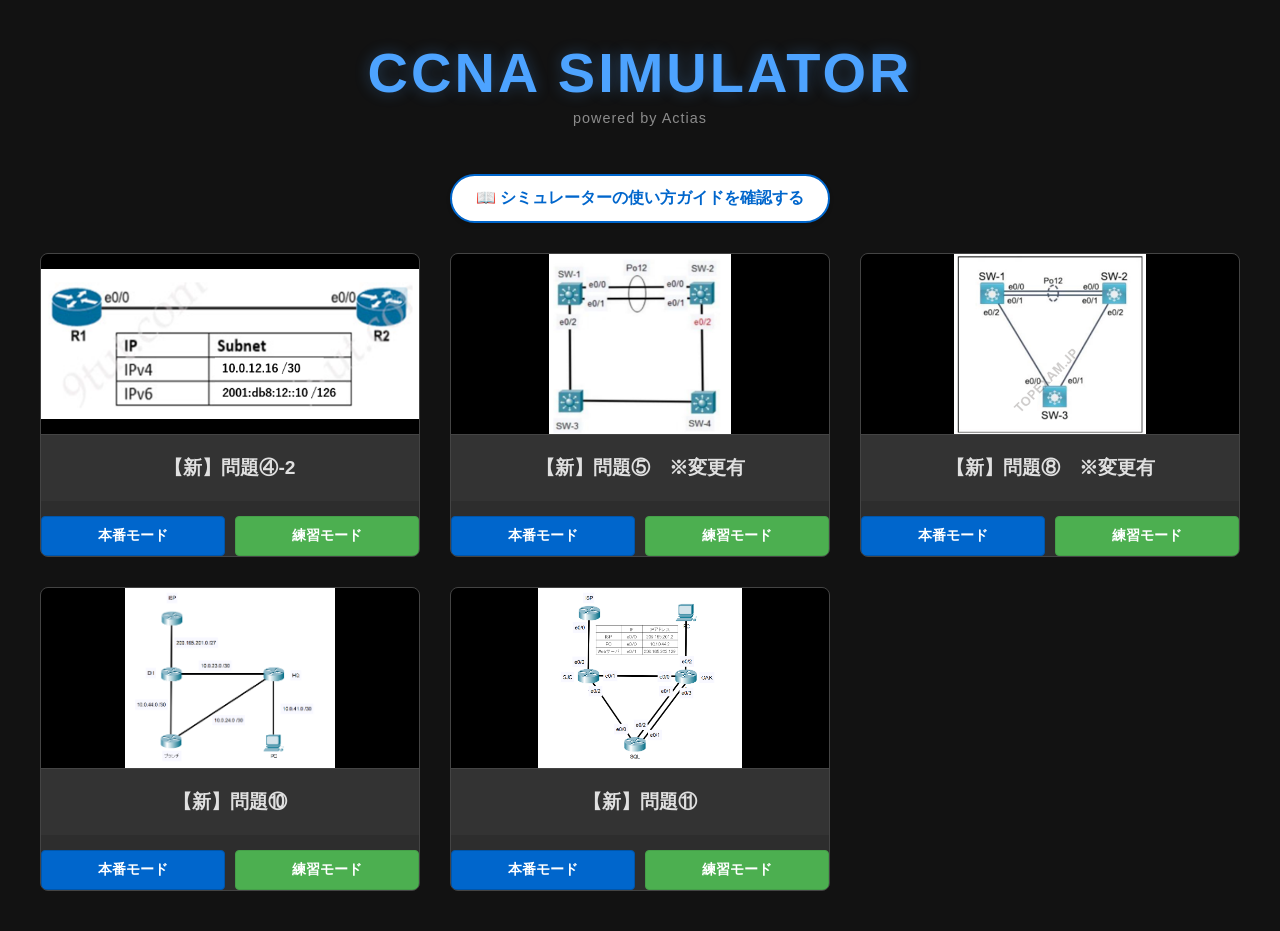
<file: index.html>
<!DOCTYPE html>
<html lang="ja">
<head>
    <meta charset="UTF-8">
    <meta name="viewport" content="width=device-width, initial-scale=1.0">
    <title>CCNA Simulator - Start</title>
    <link rel="stylesheet" href="css/style.css">
    
    <style>
        /* 追加: 画面左上の別サイトリンク用スタイル */
        .top-left-link {
            position: fixed;
            top: 20px;
            left: 20px;
            z-index: 1000;
            display: inline-flex;
            align-items: center;
            gap: 6px;
            padding: 8px 16px;
            background-color: rgba(45, 45, 45, 0.9);
            color: #4da3ff;
            border: 1px solid #4da3ff;
            border-radius: 6px;
            text-decoration: none;
            font-size: 14px;
            font-weight: bold;
            box-shadow: 0 2px 6px rgba(0, 0, 0, 0.4);
            transition: all 0.2s ease;
        }
        .top-left-link:hover {
            background-color: #4da3ff;
            color: #121212;
        }
        @media (max-width: 768px) {
            .top-left-link {
                position: static;
                display: inline-block;
                margin: 15px 0 0 15px;
            }
            .start-container {
                padding-top: 20px;
            }
        }

        /* 追加: カード内のボタン用スタイル */
        .button-group {
            display: flex;
            gap: 10px;
            margin-top: 15px;
        }
        .mode-btn {
            flex: 1;
            text-align: center;
            padding: 10px 5px;
            border-radius: 4px;
            text-decoration: none;
            font-size: 14px;
            font-weight: bold;
            transition: background-color 0.2s;
        }
        .btn-normal {
            background-color: #0066cc;
            color: white;
            border: 1px solid #0055aa;
        }
        .btn-normal:hover {
            background-color: #0055aa;
        }
        .btn-practice {
            background-color: #4CAF50; /* 練習モードは緑色など区別しやすい色に */
            color: white;
            border: 1px solid #45a049;
        }
        .btn-practice:hover {
            background-color: #45a049;
        }
        .btn-exam {
            background-color: #f44336; /* 試験モードは赤色 */
            color: white;
            border: 1px solid #d32f2f;
        }
        .btn-exam:hover {
            background-color: #d32f2f;
        }
        /* カード自体がリンクだった場合の名残を消すための調整 */
        .scenario-card {
            display: flex;
            flex-direction: column;
            cursor: default; /* カード全体のマウスポインタを通常に */
        }
    </style>

    <!-- 動作検証のため一時的に認証を無効化
    <script>
        const SECRET_KEY = "actias22"; // ① ここに任意の合言葉（半角英数字）を設定してください
        const RETURN_URL = "https://script.google.com/macros/s/AKfycbwuT4rJ6aV2Gi-cOVayvDuvMSuu69w35fb6u7XfXsVJ/dev"; // ② 追い返す先のGASのURLを設定してください
        
        const currentUrlParams = new URLSearchParams(window.location.search);
        const providedKey = currentUrlParams.get('key');

        if (providedKey === SECRET_KEY) {
            // 合言葉が一致した場合：認証済みとして記録し、URLから合言葉を消去
            sessionStorage.setItem('isSimulatorAuth', 'true');
            currentUrlParams.delete('key');
            const newUrl = window.location.pathname + (currentUrlParams.toString() ? '?' + currentUrlParams.toString() : '');
            window.history.replaceState(null, null, newUrl);
            
        } else if (sessionStorage.getItem('isSimulatorAuth') !== 'true') {
            // 合言葉がなく、認証記録もない場合：元のサイトへ強制送還
            window.top.location.href = RETURN_URL;
        }
    </script>
    -->
    <script src="js/scenario_data.js"></script>
</head>

<body>
    <div class="start-container">
        <div class="title-group">
            <h1 class="main-title">CCNA Simulator</h1>
            <p class="subtitle">powered by Actias</p>
        </div>

        <div style="text-align: center; margin-bottom: 30px;">
            <a href="tutorial.html" target="_blank" style="
                display: inline-block;
                color: #0066cc;
                text-decoration: none;
                font-weight: bold;
                border: 2px solid #0066cc;
                padding: 12px 24px;
                border-radius: 30px;
                background-color: #fff;
                box-shadow: 0 2px 4px rgba(0,0,0,0.1);
                transition: all 0.3s ease;
            " onmouseover="this.style.backgroundColor='#0066cc'; this.style.color='#fff';" 
               onmouseout="this.style.backgroundColor='#fff'; this.style.color='#0066cc';">
                📖 シミュレーターの使い方ガイドを確認する
            </a>
        </div>
        <div class="scenario-grid" id="scenario-list">
        </div>
    </div>

    <script>
        document.addEventListener('DOMContentLoaded', () => {
            const listEl = document.getElementById('scenario-list');

            if (typeof scenarios !== 'undefined') {
                // ▼ 一時対応: 表示したい問題のIDのみを指定 ▼
                const visibleIds = ['new_q4_2', 'new_q5', 'new_q8', 'new_q10', 'new_q11'];
                const targetScenarios = scenarios.filter(scene => visibleIds.includes(scene.id));

                // ▼ 通常表示に戻す場合は上記2行を削除し、下の1行のコメントを外してください ▼
                // const targetScenarios = scenarios.filter(scene => scene.id !== 'free' && scene.id !== 'new_q2' && scene.id !== 'new_q6');

                targetScenarios.forEach(scene => {
                    // 変更: <a>タグではなく<div>タグでカードを作成
                    const card = document.createElement('div');
                    card.className = 'scenario-card';

                    if (scene.image) {
                        const img = document.createElement('img');
                        img.src = scene.image;
                        img.alt = scene.title;
                        img.className = 'scenario-thumbnail';
                        card.appendChild(img);
                    }

                    const title = document.createElement('h3');
                    title.textContent = scene.title;
                    card.appendChild(title);

                    // 追加: ボタンをまとめるグループを作成
                    const btnGroup = document.createElement('div');
                    btnGroup.className = 'button-group';

                    if (scene.generateVars && typeof scene.generateVars === 'function') {
                        // 試験モード専用問題の場合（練習モードボタンを除外）
                        const examTag = document.createElement('p');
                        examTag.style = 'color: red; font-weight: bold; font-size: 12px; margin: 5px 0 0 0; text-align: center;';
                        examTag.textContent = '※アドレス/サブネットが毎回変動';
                        card.appendChild(examTag);

                        const btnExam = document.createElement('a');
                        btnExam.className = 'mode-btn btn-exam';
                        btnExam.href = `simulator.html?scenario=${scene.id}&mode=exam`;
                        btnExam.textContent = '試験モード';

                        btnGroup.appendChild(btnExam);
                    } else {
                        // 通常問題の場合
                        const btnNormal = document.createElement('a');
                        btnNormal.className = 'mode-btn btn-normal';
                        btnNormal.href = `simulator.html?scenario=${scene.id}`;
                        btnNormal.textContent = '本番モード';

                        const btnPractice = document.createElement('a');
                        btnPractice.className = 'mode-btn btn-practice';
                        btnPractice.href = `simulator.html?scenario=${scene.id}&mode=practice`;
                        btnPractice.textContent = '練習モード';

                        btnGroup.appendChild(btnNormal);
                        btnGroup.appendChild(btnPractice);
                    }
                    
                    card.appendChild(btnGroup);
                    listEl.appendChild(card);
                });
            }
        });
    </script>
</body>
</html>
</file>
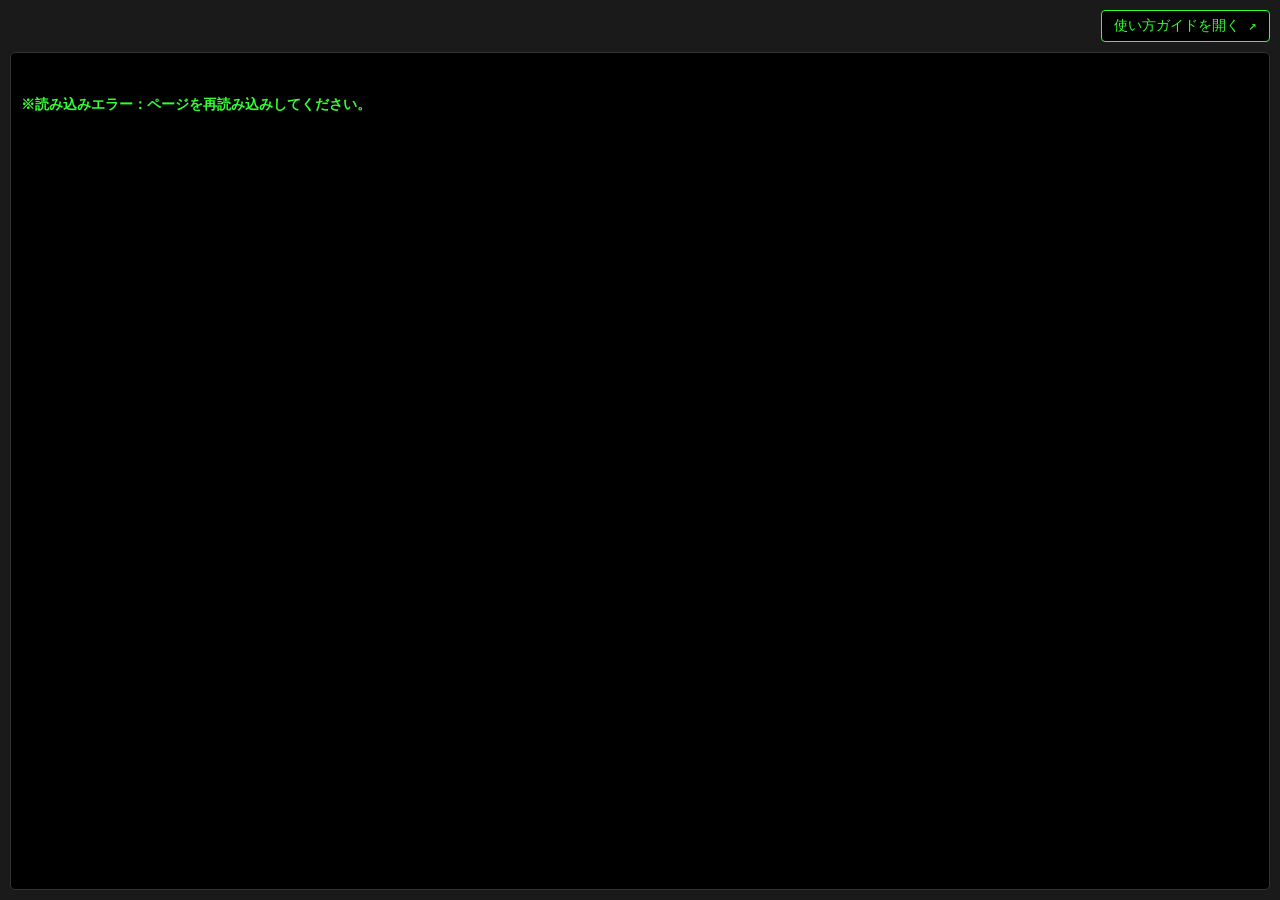
<file: engine.html>
<!DOCTYPE html>
<html lang="ja">
<head>
    <meta charset="UTF-8">
    <meta name="viewport" content="width=device-width, initial-scale=1.0">
    <title>Cisco CCNA コマンドシミュレーター</title>
    <style>
        html, body {
            height: 100%;
            margin: 0;
            padding: 0;
            overflow: hidden; 
        }
        body { 
            font-family: 'Courier New', monospace; 
            background-color: #1a1a1a; 
            color: #f0f0f0; 
            box-sizing: border-box;
            padding: 10px; 
            display: flex; 
            flex-direction: column; 
        }
        h1 { color: #0066cc; margin-bottom: 20px; }
        .mode-selector { display: none; margin-bottom: 15px; }
        .powered-by { color: white; margin-top: -15px; margin-bottom: 15px; font-size: 14px; font-family: 'Courier New', monospace; }
        button { background-color: #0066cc; color: white; border: none; padding: 8px 12px; border-radius: 4px; cursor: pointer; font-size: 14px; min-width: 120px; }
        button:hover { background-color: #0055aa; }
        button.active { background-color: #004488; font-weight: bold; }
        
        .terminal-container { 
            flex: 1; 
            display: flex; 
            flex-direction: column; 
            border: 1px solid #333; 
            border-radius: 5px; 
            background-color: #000;
            overflow: hidden; 
            min-height: 0; 
            position: relative;
            cursor: text; 
        }
        
        #terminal { 
            flex: 1; 
            padding: 10px; 
            color: #33ff33; 
            font-size: 14px; 
            overflow-y: auto; 
            white-space: pre-wrap; 
            word-break: break-all;
        }

        .log-line {
            white-space: pre-wrap;
            line-height: 1.2;
            margin-bottom: 2px;
        }

        #current-input-line {
            display: flex;
            align-items: flex-end;
            flex-wrap: wrap;
            line-height: 1.2;
            margin-top: 2px;
        }
        
        #prompt { 
            color: #33ff33; 
            font-family: 'Courier New', monospace; 
            font-weight: bold;
            white-space: pre; 
        }

        #input-before, #input-after {
            color: #33ff33;
            font-family: 'Courier New', monospace;
            white-space: pre-wrap;
        }

        #cursor {
            display: inline-block;
            background-color: #33ff33;
            color: #000; 
            font-family: 'Courier New', monospace;
            white-space: pre-wrap;
            animation: blink 1s step-end infinite;
        }

        @keyframes blink {
            0%, 100% { opacity: 1; }
            50% { opacity: 0; }
        }

        #command-input { 
            opacity: 0; 
            position: absolute; 
            left: -9999px; 
            top: 0;
            width: 1px; 
            height: 1px; 
        }
    </style>
</head>
<body>
    <div class="mode-selector">
        <button id="switch-mode-btn">スイッチモード</button>
        <button id="router-mode-btn" class="active">ルーターモード</button>
    </div>
    
    <div style="text-align: right; margin-bottom: 10px;">
        <a href="tutorial.html" target="_blank" style="color: #33ff33; text-decoration: none; font-size: 14px; border: 1px solid #33ff33; padding: 6px 12px; border-radius: 4px; background-color: #000; display: inline-block;">
            使い方ガイドを開く ↗
        </a>
    </div>
    <div class="terminal-container">
        <div id="terminal">
            <div id="current-input-line">
                <span id="prompt">※読み込みエラー：ページを再読み込みしてください。</span><span id="input-before"></span><span id="cursor"></span><span id="input-after"></span>
            </div>
        </div>
        <input type="text" id="command-input" autofocus="" autocomplete="off" spellcheck="false">
    </div>
    
    <script>
        document.addEventListener('DOMContentLoaded', function () {
            const terminal = document.getElementById('terminal');
            const promptSpan = document.getElementById('prompt');
            const commandInput = document.getElementById('command-input');
            const inputBefore = document.getElementById('input-before');
            const inputAfter = document.getElementById('input-after');
            const cursor = document.getElementById('cursor');
            const currentInputLine = document.getElementById('current-input-line');
            const switchModeBtn = document.getElementById('switch-mode-btn');
            const routerModeBtn = document.getElementById('router-mode-btn');

            function syncInputDisplay() {
                const val = commandInput.value;
                const pos = commandInput.selectionStart || 0; 
                
                inputBefore.textContent = val.substring(0, pos);
                
                if (pos < val.length) {
                    cursor.textContent = val.charAt(pos);
                    inputAfter.textContent = val.substring(pos + 1);
                } else {
                    cursor.textContent = '\u00A0'; 
                    inputAfter.textContent = '';
                }
                
                terminal.scrollTop = terminal.scrollHeight;
            }

            document.addEventListener('click', () => {
                commandInput.focus();
                setTimeout(syncInputDisplay, 0); 
            });

            commandInput.addEventListener('input', syncInputDisplay);
            
            commandInput.addEventListener('focus', () => {
                cursor.style.display = 'inline-block';
            });
            commandInput.addEventListener('blur', () => {
                cursor.style.display = 'none';
            });

            const observer = new MutationObserver(() => {
                terminal.scrollTop = terminal.scrollHeight;
            });
            observer.observe(terminal, { childList: true, subtree: true });

            window.onerror = function (message, source, lineno, colno, error) {
                console.error('エラー:', message, source, lineno); return true;
            };

            const urlParams = new URLSearchParams(window.location.search);
            const paramType = urlParams.get('type'); 
            const paramHostname = urlParams.get('hostname');

            let deviceType = paramType === 'switch' ? 'switch' : 'router';
            const initialHostname = paramHostname ? paramHostname : (deviceType === 'switch' ? 'Switch' : 'Router');

            let commandHistory = [];
            let historyIndex = 0;
            let isInitialized = false;

            const defaultSwitchInterfaces = { "Ethernet0/0": {}, "Ethernet0/1": {}, "Ethernet0/2": {}, "Ethernet0/3": {}, "GigabitEthernet0/1": {} };
            const defaultRouterInterfaces = { "Ethernet0/0": {}, "Ethernet0/1": {}, "GigabitEthernet0/0": {}, "GigabitEthernet0/1": {} };

            const initialSwitchState = {
                mode: 'user', hostname: initialHostname, awaitingInput: null,
                screenLog: [], commandHistory: [],
                interfaces: JSON.parse(JSON.stringify(defaultSwitchInterfaces)), 
                vlans: { '1': { name: 'default', status: 'active' } },
                currentInterface: null, currentInterfaceRange: [], currentVlan: null, currentLine: null, currentAcl: null, currentRouterProcess: null, configStack: [],
                cdpEnabled: true, runningConfig: {
                    hostname: initialHostname, 
                    interfaces: JSON.parse(JSON.stringify(defaultSwitchInterfaces)), 
                    vlans: { '1': { name: 'default', status: 'active' } },
                    security: { users: {}, portSecurity: {}, sshKeysGenerated: false },
                    lines: {}, acls: {}, cdp: { enabled: true, interfaces: {} },
                    lldp: { enabled: false, interfaces: {} },
                    ntp: { server: null },
                    dhcpSnooping: { enabled: false, vlans: [], verifyMac: false }, logs: [], startupConfig: null
                }
            };

            const initialRouterState = {
                mode: 'user', hostname: initialHostname, awaitingInput: null,
                screenLog: [], commandHistory: [],
                interfaces: JSON.parse(JSON.stringify(defaultRouterInterfaces)), 
                currentInterface: null, currentInterfaceRange: [], currentLine: null, currentAcl: null, currentRouterProcess: null, configStack: [],
                cdpEnabled: true, runningConfig: {
                    hostname: initialHostname, 
                    interfaces: JSON.parse(JSON.stringify(defaultRouterInterfaces)), 
                    routing: { staticRoutes: [], ospf: {} },
                    security: { users: {}, portSecurity: {}, sshKeysGenerated: false },
                    lines: {}, acls: {}, cdp: { enabled: true, interfaces: {} },
                    lldp: { enabled: false, interfaces: {} },
                    ntp: { server: null },
                    nat: { insideSourceList: null, interfaceOverload: null }, logs: [], startupConfig: null
                }
            };

            const persistentStates = {
                'switch': JSON.parse(JSON.stringify(initialSwitchState)),
                'router': JSON.parse(JSON.stringify(initialRouterState))
            };

            let deviceState = persistentStates[deviceType];

            function appendToTerminal(text) {
                if (!deviceState.screenLog) deviceState.screenLog = [];
                deviceState.screenLog.push(text);
                if (deviceState.screenLog.length > 5000) deviceState.screenLog.shift();

                const div = document.createElement('div');
                div.className = 'log-line';
                div.textContent = text;
                terminal.insertBefore(div, currentInputLine);
                
                const lines = terminal.querySelectorAll('.log-line');
                if (lines.length > 5000) {
                    terminal.removeChild(lines[0]);
                }
            }

            function clearTerminal() { 
                const lines = terminal.querySelectorAll('.log-line');
                lines.forEach(line => terminal.removeChild(line));
            }

            function renderTerminal() {
                clearTerminal();
                if (deviceState.screenLog && deviceState.screenLog.length > 0) {
                    deviceState.screenLog.forEach(text => {
                        const div = document.createElement('div');
                        div.className = 'log-line';
                        div.textContent = text;
                        terminal.insertBefore(div, currentInputLine);
                    });
                } else {
                    appendToTerminal(deviceType === 'switch' ? 'Cisco IOS Software, C2960...' : 'Cisco IOS Software, C1900...');
                    appendToTerminal('Press ENTER to continue...');
                }
                terminal.scrollTop = terminal.scrollHeight;
            }

            function showInvalidMarker(rawVal, args, errorIndex) {
                const safeErrorIndex = Math.min(errorIndex, args.length - 1);
                const errorWord = args[safeErrorIndex] || '';
                
                let index = 0;
                for (let i = 0; i < safeErrorIndex; i++) {
                    const wordIndex = rawVal.indexOf(args[i], index);
                    if (wordIndex !== -1) {
                        index = wordIndex + args[i].length;
                    }
                }
                const targetIndex = rawVal.indexOf(errorWord, index);
                const finalIndex = targetIndex !== -1 ? targetIndex : rawVal.length;
                
                const promptLength = promptSpan.textContent.length;
                appendToTerminal(' '.repeat(promptLength + finalIndex) + '^');
                appendToTerminal('% Invalid input detected at \'^\' marker.');
            }
            
            function initializeEngine() {
                if (isInitialized) return;
                isInitialized = true;
                
                if (deviceType === 'switch') {
                    switchModeBtn.classList.add('active');
                    routerModeBtn.classList.remove('active');
                } else {
                    routerModeBtn.classList.add('active');
                    switchModeBtn.classList.remove('active');
                }

                renderTerminal();
                updatePrompt();
                
                commandInput.focus();
            }

            function updatePrompt() {
                if (deviceState.awaitingInput === 'ospf_clear') {
                    promptSpan.textContent = 'Reset ALL OSPF processes? [no]: ';
                    return;
                }
                if (deviceState.awaitingInput === 'copy_run_start') {
                    promptSpan.textContent = 'Destination filename [startup-config]? ';
                    return;
                }

                let prompt = deviceState.hostname;
                switch (deviceState.mode) {
                    case 'user': prompt += '>'; break;
                    case 'privileged': prompt += '#'; break;
                    case 'config': prompt += '(config)#'; break;
                    case 'interface': prompt += '(config-if)#'; break;
                    case 'interface-range': prompt += '(config-if-range)#'; break;
                    case 'vlan': prompt += '(config-vlan)#'; break;
                    case 'line': prompt += '(config-line)#'; break;
                    case 'acl': prompt += '(config-ext-nacl)#'; break;
                    case 'router': prompt += '(config-router)#'; break;
                }
                promptSpan.textContent = prompt;
            }

            function switchToDeviceMode(mode) {
                if (deviceType === mode) return; 

                deviceType = mode;
                deviceState = persistentStates[deviceType]; 

                commandHistory = deviceState.commandHistory || [];
                historyIndex = commandHistory.length;

                if (mode === 'switch') {
                    switchModeBtn.classList.add('active'); routerModeBtn.classList.remove('active');
                } else {
                    routerModeBtn.classList.add('active'); switchModeBtn.classList.remove('active');
                }
                
                if (!isInitialized) initializeEngine();
                else {
                    renderTerminal(); 
                    updatePrompt();
                    commandInput.value = '';
                    syncInputDisplay();
                    commandInput.focus();
                }
            }
            
            function onResetConfirmed() {
                persistentStates[deviceType] = JSON.parse(JSON.stringify(deviceType === 'switch' ? initialSwitchState : initialRouterState));
                deviceState = persistentStates[deviceType];
                
                clearTerminal();
                appendToTerminal(deviceType === 'switch' ? 'Cisco IOS Software, C2960...' : 'Cisco IOS Software, C1900...');
                appendToTerminal('Press ENTER to continue...');
                updatePrompt();
                
                commandHistory = [];
                deviceState.commandHistory = [];
                commandInput.value = '';
                syncInputDisplay();
                commandInput.focus();
            }

            function normalizeInterfaceName(input) {
                const match = input.trim().match(/^([a-zA-Z-]+)\s*(.*)$/);
                if (!match) return input;
                let prefix = match[1].toLowerCase();
                if (prefix.startsWith('fa')) prefix = 'FastEthernet';
                else if (prefix.startsWith('gi')) prefix = 'GigabitEthernet';
                else if (prefix.startsWith('se')) prefix = 'Serial';
                else if (prefix.startsWith('vl')) prefix = 'Vlan';
                else if (prefix.startsWith('lo')) prefix = 'Loopback';
                else if (prefix.startsWith('tu')) prefix = 'Tunnel';
                else if (prefix.startsWith('e')) prefix = 'Ethernet';
                else if (prefix.startsWith('po')) prefix = 'Port-channel';
                return prefix + match[2];
            }

            function parseInterfaceRange(rangeStr) {
                const interfaces = [];
                const parts = rangeStr.split(',');
                for (let part of parts) {
                    part = part.trim();
                    if (part.includes('-')) {
                        const [startStr, endStr] = part.split('-').map(s => s.trim());
                        const normalizedStart = normalizeInterfaceName(startStr);
                        const match = normalizedStart.match(/^([a-zA-Z-]+[\d\/]*\/)?(\d+)$/);
                        if (match && match[1]) {
                            const prefix = match[1];
                            const startNum = parseInt(match[2]);
                            const endMatch = endStr.match(/\d+$/);
                            const endNum = endMatch ? parseInt(endMatch[0]) : startNum;
                            for (let i = startNum; i <= endNum; i++) interfaces.push(`${prefix}${i}`);
                        } else {
                            interfaces.push(normalizedStart);
                        }
                    } else {
                        interfaces.push(normalizeInterfaceName(part));
                    }
                }
                return interfaces;
            }

            const physicalPortRegex = /^(Ethernet|FastEthernet|GigabitEthernet|Serial|TenGigabitEthernet)/;

            const commandVocabulary = {
                'user': ['enable', 'ping', 'traceroute', 'ssh', 'show', 'exit'],
                'privileged': ['auto', 'clear', 'clock', 'configure', 'connect', 'copy', 'debug', 'delete', 'dir', 'disable', 'disconnect', 'enable', 'erase', 'exit', 'logout', 'mkdir', 'more', 'no', 'ping', 'reload', 'resume', 'rmdir', 'send', 'setup', 'show', 'ssh', 'telnet', 'terminal', 'traceroute', 'undebug', 'vlan', 'write'],
                'config': ['aaa', 'access-list', 'banner', 'bba-group', 'boot', 'cdp', 'class-map', 'clock', 'config-register', 'crypto', 'default', 'do', 'dot11', 'enable', 'end', 'exit', 'flow', 'hostname', 'interface', 'ip', 'ipv6', 'key', 'line', 'lldp', 'logging', 'login', 'mac', 'mac-address-table', 'mls', 'monitor', 'no', 'ntp', 'parameter-map', 'parser', 'policy-map', 'port-channel', 'priority-list', 'privilege', 'queue-list','route-map', 'router', 'sdm', 'secure', 'security', 'service', 'snmp-server', 'spanning-tree', 'tacacs-server', 'username', 'vlan', 'vpdn', 'vpdn-group', 'vtp', 'zone', 'zone-pair'],
                'interface': ['arp', 'bandwidth', 'cdp', 'channel-group', 'channel-protocol', 'crypto', 'custom-queue-list', 'delay', 'description', 'duplex', 'end', 'exit', 'fair-queue', 'hold-queue', 'ip', 'ipv6', 'lldp', 'mac-address', 'mdix', 'mls', 'mtu', 'no', 'power', 'pppoe', 'pppoe-client', 'priority-group', 'service-policy', 'shutdown', 'spanning-tree', 'speed', 'standby', 'storm-control', 'switchport', 'tx-ring-limit', 'zone-member'],
                'interface-range': ['arp', 'bandwidth', 'cdp', 'channel-group', 'channel-protocol', 'crypto', 'custom-queue-list', 'delay', 'description', 'duplex', 'end', 'exit', 'fair-queue', 'hold-queue', 'ip', 'ipv6', 'lldp', 'mac-address', 'mdix', 'mls', 'mtu', 'no', 'power', 'pppoe', 'pppoe-client', 'priority-group', 'service-policy', 'shutdown', 'spanning-tree', 'speed', 'standby', 'storm-control', 'switchport', 'tx-ring-limit', 'zone-member'],
                'vlan': ['name', 'remote-span', 'exit', 'end', 'no'],
                'line': ['transport', 'login', 'password', 'exit', 'end', 'no'],
                'acl': ['permit', 'deny', 'remark', 'no', 'exit', 'end'],
                'router': ['area', 'auto-cost', 'default-information', 'distance', 'end', 'exit', 'log-adjacency-changes', 'neighbor', 'network', 'no', 'passive-interface', 'redistribute', 'router-id']
            };

            function getCandidates(words, mode) {
                const lastWord = words[words.length - 1] !== undefined ? words[words.length - 1] : '';
                let candidates = [];

                if (words.length === 2 && words[0] === 'no') {
                    if (mode === 'config') {
                        candidates = ['aaa', 'access-list', 'banner', 'bba-group', 'boot', 'cdp', 'class-map', 'clock', 'crypto', 'enable', 'flow', 'hostname', 'interface', 'ip', 'key', 'lldp', 'logging', 'login', 'mac', 'mls', 'monitor', 'ntp', 'parameter-map', 'parser', 'policy-map', 'port-channel', 'priority-list', 'privilege', 'queue-list', 'router', 'sdm', 'service', 'snmp-server', 'spanning-tree', 'tacacs-server', 'username', 'vlan', 'vtp'];
                    } else if (mode.startsWith('interface')) {
                        candidates = ['arp', 'bandwidth', 'cdp', 'channel-group', 'channel-protocol', 'delay', 'description', 'duplex', 'hold-queue', 'ip', 'lldp', 'mdix', 'mls', 'power', 'service-policy', 'shutdown', 'spanning-tree', 'speed', 'storm-control', 'switchport', 'tx-ring-limit'];
                    } else if (mode === 'vlan') {
                        candidates = ['name', 'remote-span'];
                    } else if (mode === 'line') {
                        candidates = ['login', 'password', 'transport'];
                    } else if (mode === 'router') {
                        candidates = ['area', 'auto-cost', 'default-information', 'distance', 'log-adjacency-changes', 'neighbor', 'network', 'passive-interface', 'redistribute', 'router-id'];
                    }
                } else if (words.length === 3 && words[0] === 'no' && words[1] === 'logging') {
                    candidates = ['buffered', 'console', 'host', 'on', 'trap', 'userinfo'];
                } 
                else if (words.length === 3 && words[0] === 'no' && words[1] === 'cdp') {
                    if (mode === 'config') candidates = ['run'];
                    else if (mode.startsWith('interface')) candidates = ['enable'];
                } else if (words.length === 3 && words[0] === 'no' && words[1] === 'lldp') {
                    if (mode === 'config') candidates = ['run'];
                    else if (mode.startsWith('interface')) candidates = ['receive', 'transmit'];
                } 
                else if (words.length === 3 && words[0] === 'no' && (words[1] === 'ip' || words[1] === 'ipv6')) {
                    if (mode === 'config') {
                        candidates = ['access-list', 'dhcp', 'domain-lookup', 'name-server', 'nat', 'route', 'ssh'];
                    } else if (mode.startsWith('interface')) {
                        candidates = ['access-group', 'address', 'authentication', 'dhcp', 'flow', 'hello-interval', 'helper-address', 'inspect', 'ips', 'mtu', 'nat', 'ospf', 'proxy-arp', 'split-horizon', 'summary-address', 'virtual-reassembly'];
                    }
                }
                // ▼ 修正: conft 等で補完候補が出ないように厳密化 ▼
                else if (words.length === 2 && 'configure'.startsWith(words[0].toLowerCase()) && words[0].length >= 4) {
                    candidates = ['terminal'];
                } 
                else if (words.length === 2 && words[0] === 'copy') {
                    candidates = ['flash:', 'ftp:', 'running-config', 'scp:', 'startup-config', 'tftp:'];
                } else if (words.length === 3 && words[0] === 'copy') {
                    const validMedia = ['flash:', 'ftp:', 'running-config', 'scp:', 'startup-config', 'tftp:'];
                    const srcMatch = validMedia.find(m => m.startsWith(words[1].toLowerCase()));
                    if (srcMatch) {
                        candidates = validMedia.filter(m => m !== srcMatch);
                    }
                }
                else if (words.length === 2 && words[0] === 'lldp') {
                    if (mode === 'config') candidates = ['run'];
                    else if (mode.startsWith('interface')) candidates = ['receive', 'transmit'];
                } else if (words.length === 2 && words[0] === 'cdp') {
                    if (mode === 'config') candidates = ['run'];
                    else if (mode.startsWith('interface')) candidates = ['enable'];
                } 
                else if (words.length === 2 && words[0] === 'clear') {
                    candidates = ['aaa', 'access-list', 'arp-cache', 'cdp', 'frame-relay', 'ip', 'ipv6', 'line', 'mac-address-table', 'vtp'];
                } else if (words.length === 3 && words[0] === 'clear' && words[1] === 'ip') {
                    candidates = ['bgp', 'dhcp', 'nat', 'ospf', 'route'];
                } else if (words.length === 4 && words[0] === 'clear' && words[1] === 'ip' && words[2] === 'ospf') {
                    candidates = ['process'];
                } 
                else if (words.length === 2 && words[0] === 'router') {
                    candidates = ['ospf', 'rip', 'eigrp'];
                } else if (words.length === 2 && (words[0] === 'show' || words[0] === 'sh')) {
                    candidates = ['ip', 'running-config', 'vlan', 'mac-address-table'];
                } else if (words.length === 3 && (words[0] === 'show' || words[0] === 'sh') && words[1] === 'ip') {
                    candidates = ['nat', 'route', 'interface', 'ospf'];
                } else if (words.length === 4 && (words[0] === 'show' || words[0] === 'sh') && words[1] === 'ip' && words[2] === 'nat') {
                    candidates = ['translations'];
                } else if (words.length === 4 && (words[0] === 'show' || words[0] === 'sh') && words[1] === 'ip' && (words[2] === 'interface' || words[2] === 'int')) {
                    candidates = ['brief'];
                } else if (words.length === 2 && (words[0] === 'interface' || words[0] === 'int')) {
                    candidates = ['range', 'Ethernet0/0', 'Ethernet0/1', 'Ethernet0/2', 'Ethernet0/3'];
                } else if (words.length === 3 && (words[0] === 'interface' || words[0] === 'int') && words[1] === 'range') {
                    candidates = ['Ethernet0/0', 'Ethernet0/1', 'Ethernet0/2', 'Ethernet0/3'];
                } 
                else if (words.length === 2 && (words[0] === 'ip' || words[0] === 'ipv6')) {
                    if (mode === 'config') {
                        candidates = ['access-list', 'dhcp', 'domain-lookup', 'name-server', 'nat', 'route', 'ssh'];
                    } else if (mode.startsWith('interface')) {
                        candidates = ['access-group', 'address', 'authentication', 'dhcp', 'flow', 'hello-interval', 'helper-address', 'inspect', 'ips', 'mtu', 'nat', 'ospf', 'proxy-arp', 'split-horizon', 'summary-address', 'virtual-reassembly'];
                    }
                } 
                else if (words.length === 3 && words[0] === 'ip' && words[1] === 'access-list') {
                    candidates = ['extended', 'standard'];
                } else if (words.length === 3 && words[0] === 'ip' && words[1] === 'ospf') {
                    candidates = ['<1-65535>', 'authentication', 'authentication-key', 'cost', 'dead-interval', 'hello-interval', 'message-digest-key', 'network', 'priority'];
                } else if (words.length === 4 && words[0] === 'ip' && words[1] === 'ospf' && !isNaN(words[2])) {
                    candidates = ['area'];
                } else if (words.length === 5 && words[0] === 'ip' && words[1] === 'ospf' && !isNaN(words[2]) && words[3] === 'area') {
                    candidates = ['<0-4294967295>', 'A.B.C.D'];
                }
                else if (words.length === 4 && words[0] === 'network') {
                    candidates = ['area'];
                }
                else if (words.length === 2 && words[0] === 'transport') {
                    candidates = ['input'];
                } else if (words.length === 3 && words[0] === 'transport' && words[1] === 'input') {
                    candidates = ['telnet', 'ssh', 'all', 'none'];
                } 
                else if (words.length === 2 && words[0] === 'switchport') {
                    candidates = ['access', 'mode', 'nonegotiate', 'port-security', 'priority', 'protected', 'trunk', 'voice'];
                } else if (words.length === 3 && words[0] === 'switchport' && words[1] === 'mode') {
                    candidates = ['access', 'trunk'];
                } else if (words.length === 3 && words[0] === 'switchport' && words[1] === 'access') {
                    candidates = ['vlan'];
                } else if (words.length === 3 && words[0] === 'switchport' && words[1] === 'trunk') {
                    candidates = ['encapsulation', 'allowed', 'native'];
                } else if (words.length === 4 && words[0] === 'switchport' && words[1] === 'trunk' && words[2] === 'encapsulation') {
                    candidates = ['dot1q'];
                } else if (words.length === 4 && words[0] === 'switchport' && words[1] === 'trunk' && words[2] === 'allowed') {
                    candidates = ['vlan'];
                } else if (words.length === 4 && words[0] === 'switchport' && words[1] === 'trunk' && words[2] === 'native') {
                    candidates = ['vlan'];
                } else if (words.length === 2 && words[0] === 'channel-group') {
                    candidates = ['1', '12'];
                } else if (words.length === 3 && words[0] === 'channel-group' && (words[1] === '1' || words[1] === '12')) {
                    candidates = ['mode'];
                } else if (words.length === 4 && words[0] === 'channel-group' && words[2] === 'mode') {
                    candidates = ['active', 'passive', 'on'];
                } else if (words.length === 2 && words[0] === 'channel-protocol') {
                    candidates = ['lacp', 'pagp'];
                } else if (words.length === 1) {
                    candidates = commandVocabulary[mode] || [];
                }

                return candidates.filter(cmd => cmd.startsWith(lastWord));
            }

            function handleTabCompletion(e) {
                if (deviceState.awaitingInput) {
                    e.preventDefault();
                    return;
                }
                
                e.preventDefault();
                const currentInput = commandInput.value;
                const words = currentInput.split(' ');
                
                let candidates = getCandidates(words, deviceState.mode);
                
                candidates = candidates.filter(c => !c.startsWith('<') && c !== 'A.B.C.D');

                if (candidates.length === 1) {
                    // ▼ 修正: 実機同様に補完前の行を残して改行 ▼
                    appendToTerminal(`${promptSpan.textContent}${currentInput}`);
                    
                    words[words.length - 1] = candidates[0];
                    commandInput.value = words.join(' ') + ' ';
                    commandInput.setSelectionRange(commandInput.value.length, commandInput.value.length);
                    syncInputDisplay();
                } else if (candidates.length > 1) {
                    let commonPrefix = candidates[0];
                    for (let i = 1; i < candidates.length; i++) {
                        let j = 0;
                        while (j < commonPrefix.length && j < candidates[i].length && commonPrefix[j] === candidates[i][j]) {
                            j++;
                        }
                        commonPrefix = commonPrefix.substring(0, j);
                    }
                    const lastWord = words[words.length - 1] || '';
                    if (commonPrefix.length > lastWord.length) {
                        // ▼ 修正: 部分補完が発生した場合も改行 ▼
                        appendToTerminal(`${promptSpan.textContent}${currentInput}`);
                        
                        words[words.length - 1] = commonPrefix;
                        commandInput.value = words.join(' ');
                        commandInput.setSelectionRange(commandInput.value.length, commandInput.value.length);
                        syncInputDisplay();
                    }
                }
            }

            function handleQuestionMark(e) {
                if (deviceState.awaitingInput) return;
                
                e.preventDefault();
                const currentInput = commandInput.value;
                const words = currentInput.split(' ');
                
                const candidates = getCandidates(words, deviceState.mode);
                
                appendToTerminal(`${promptSpan.textContent}${currentInput}?`);
                
                if (candidates.length > 0) {
                    candidates.forEach(c => appendToTerminal(`  ${c}`));
                } else {
                    appendToTerminal('% Unrecognized command');
                }
            }

            function handleSshCommand(args) {
                if (args.length < 2) { appendToTerminal('% Incomplete command.'); return; }
                let user = null; let targetIp = null;
                for (let i = 1; i < args.length; i++) {
                    if (args[i] === '-l') { 
                        if (i + 1 >= args.length) { appendToTerminal('% Incomplete command.'); return; }
                        user = args[i + 1]; i++; 
                    } else if (!args[i].startsWith('-')) { targetIp = args[i]; }
                }
                if (!user || !targetIp) { appendToTerminal('% Incomplete command.'); return; }
                appendToTerminal(`Trying ${targetIp} ...`);
                window.parent.postMessage({ type: 'SSH_CHECK', targetIp: targetIp, user: user, sourceDeviceName: deviceState.hostname }, '*');
            }

            function processUserModeCommand(mainCommand, args, rawVal) {
                // ▼ 修正: en / ena / enab / enabl / enable のみ許可（eneble 等のスペルミスを弾く） ▼
                if ('enable'.startsWith(mainCommand) && mainCommand.length >= 2) {
                    if (args.length > 1) { showInvalidMarker(rawVal, args, 1); return; }
                    deviceState.mode = 'privileged';
                    updatePrompt();
                    return;
                }
                if (mainCommand === 'exit') {
                     if (deviceState.isSshSession) { window.parent.postMessage({ type: 'SSH_EXIT' }, '*'); return; }
                     appendToTerminal('Connection closed by foreign host.');
                }
                else if (mainCommand === 'ping' || mainCommand === 'traceroute') {
                    if (args.length < 2) { appendToTerminal('% Incomplete command.'); return; }
                    
                    if (!deviceState.runningConfig.logs) {
                        deviceState.runningConfig.logs = [];
                    }
                    deviceState.runningConfig.logs.push({ command: mainCommand, target: args[1], timestamp: Date.now() });
                    
                    appendToTerminal('Type escape sequence to abort.');
                    if (mainCommand === 'ping') {
                        appendToTerminal(`Sending 5, 100-byte ICMP Echos to ${args[1]}, timeout is 2 seconds:`);
                        appendToTerminal('!!!!!');
                        appendToTerminal('Success rate is 100 percent (5/5), round-trip min/avg/max = 1/2/4 ms');
                    } else {
                        appendToTerminal(`Tracing the route to ${args[1]}`);
                        appendToTerminal(`  1 ${args[1]} 10 msec 10 msec 10 msec`);
                    }

                    if (args[1] === '209.165.200.224' || args[1] === '10.200.220.6') {
                        window.parent.postMessage({ type: mainCommand === 'ping' ? 'PING_CHECK' : 'TRACEROUTE_CHECK', targetIp: args[1], sourceDeviceName: deviceState.hostname, currentState: JSON.parse(JSON.stringify(deviceState)) }, '*');
                    }
                }
                else if (mainCommand === 'show' || mainCommand === 'sh') {
                    appendToTerminal('% Function not fully simulated in user mode.');
                }
                else if (mainCommand === 'ssh') handleSshCommand(args);
                else showInvalidMarker(rawVal, args, 0);
                updatePrompt();
            }

            function processPrivilegedModeCommand(mainCommand, args, rawVal) {
                // ▼ 修正: conf〜configure とスペース区切りの t〜terminal を厳密にチェック ▼
                if ('configure'.startsWith(mainCommand) && mainCommand.length >= 4) {
                    if (args.length < 2) {
                        appendToTerminal('% Incomplete command.');
                    } else if (!'terminal'.startsWith(args[1].toLowerCase())) {
                        showInvalidMarker(rawVal, args, 1);
                    } else if (args.length > 2) {
                        showInvalidMarker(rawVal, args, 2);
                    } else {
                        deviceState.mode = 'config';
                        deviceState.configStack.push('privileged');
                        appendToTerminal('Enter configuration commands, one per line.  End with CNTL/Z.');
                    }
                }
                else if (mainCommand === 'exit') deviceState.mode = 'user';
                else if (mainCommand === 'clear') {
                    if (args.length < 2) { appendToTerminal('% Incomplete command.'); }
                    else if (args[1] !== 'ip') { showInvalidMarker(rawVal, args, 1); }
                    else if (args.length < 3) { appendToTerminal('% Incomplete command.'); }
                    else if (args[2] !== 'ospf') { showInvalidMarker(rawVal, args, 2); }
                    else if (args.length < 4) { appendToTerminal('% Incomplete command.'); }
                    else if (args[3] !== 'process' && args[3] !== 'proc') { showInvalidMarker(rawVal, args, 3); }
                    else { deviceState.awaitingInput = 'ospf_clear'; }
                }
                else if (mainCommand === 'copy') {
                    const validMedia = ['flash:', 'ftp:', 'running-config', 'scp:', 'startup-config', 'tftp:'];
                    if (args.length < 2) {
                        appendToTerminal('% Incomplete command.');
                    } else {
                        const srcMatch = validMedia.find(m => m.startsWith(args[1].toLowerCase()));
                        if (!srcMatch) {
                            showInvalidMarker(rawVal, args, 1);
                        } else if (args.length < 3) {
                            appendToTerminal('% Incomplete command.');
                        } else {
                            const dstMatch = validMedia.find(m => m.startsWith(args[2].toLowerCase()));
                            if (!dstMatch) {
                                showInvalidMarker(rawVal, args, 2);
                            } else {
                                if (srcMatch === 'running-config' && dstMatch === 'startup-config') {
                                    deviceState.awaitingInput = 'copy_run_start';
                                } else {
                                    appendToTerminal('% Function not fully simulated.');
                                }
                            }
                        }
                    }
                }
                else if (mainCommand === 'write' || mainCommand === 'wr') {
                    appendToTerminal('Building configuration...'); appendToTerminal('[OK]');
                    deviceState.runningConfig.startupConfig = JSON.parse(JSON.stringify(deviceState.runningConfig));
                }
                else if (mainCommand === 'show' || mainCommand === 'sh') {
                    if (args.length < 2) { appendToTerminal('% Incomplete command.'); }
                    else if (args[1] === 'run' || args[1] === 'running-config') {
                        appendToTerminal(`hostname ${deviceState.runningConfig.hostname}`);
                        if (deviceState.runningConfig.lldp && deviceState.runningConfig.lldp.enabled) appendToTerminal('lldp run');
                        Object.keys(deviceState.runningConfig.security.users).forEach(u => {
                            const usr = deviceState.runningConfig.security.users[u];
                            if(usr.algorithm === 'scrypt') appendToTerminal(`username ${u} privilege ${usr.privilege} algorithm-type scrypt secret ${usr.password}`);
                            else appendToTerminal(`username ${u} privilege ${usr.privilege} password ${usr.password}`);
                        });
                        Object.keys(deviceState.runningConfig.interfaces).forEach(i => {
                             const intf = deviceState.runningConfig.interfaces[i];
                             appendToTerminal(`interface ${i}`);
                             if(intf.switchport && intf.switchport.access_vlan) appendToTerminal(` switchport access vlan ${intf.switchport.access_vlan}`);
                             if(intf.ip) appendToTerminal(` ip address ${intf.ip} ${intf.mask}`);
                             if(intf.ipv6) appendToTerminal(` ipv6 address ${intf.ipv6}`);
                             if (deviceState.runningConfig.lldp && deviceState.runningConfig.lldp.interfaces && deviceState.runningConfig.lldp.interfaces[i]) {
                                 if (deviceState.runningConfig.lldp.interfaces[i].transmit === false) appendToTerminal(' no lldp transmit');
                                 if (deviceState.runningConfig.lldp.interfaces[i].receive === false) appendToTerminal(' no lldp receive');
                             }
                             if(intf.status === 'shutdown') appendToTerminal(' shutdown');
                        });
                        appendToTerminal('end');
                    } else if (args[1] === 'vlan') {
                        appendToTerminal('VLAN Name                             Status    Ports');
                        Object.keys(deviceState.runningConfig.vlans).forEach(id => appendToTerminal(`${id.padEnd(4)} ${deviceState.runningConfig.vlans[id].name}`));
                    } else if (args[1] === 'lldp' || args[1] === 'cdp') {
                        appendToTerminal('% Function not fully simulated in show command.');
                    } 
                    else if (args[1] === 'ip' && (args[2] === 'interface' || args[2] === 'int') && (args[3] === 'brief' || args[3] === 'br')) {
                        appendToTerminal('Interface              IP-Address      OK? Method Status                Protocol');
                        Object.keys(deviceState.runningConfig.interfaces).forEach(i => {
                            const intf = deviceState.runningConfig.interfaces[i];
                            const ip = intf.ip || 'unassigned';
                            const method = intf.ip ? 'manual' : 'unset ';
                            const status = intf.status === 'shutdown' ? 'administratively down' : 'up';
                            const protocol = intf.status === 'shutdown' ? 'down' : 'up';
                            appendToTerminal(`${i.padEnd(22)} ${ip.padEnd(15)} YES ${method} ${status.padEnd(21)} ${protocol}`);
                        });
                    }
                    else if (args[1] === 'ip' && args[2] === 'nat') {
                        if (args.length < 4) {
                            appendToTerminal('% Incomplete command.');
                        } else if (args[3].startsWith('trans')) { 
                            appendToTerminal('Pro Inside global      Inside local       Outside local      Outside global');
                            if (deviceState.runningConfig.nat && (deviceState.runningConfig.nat.insideSourceList || deviceState.runningConfig.nat.interfaceOverload)) {
                                appendToTerminal('icmp 209.165.200.225:1234 192.168.1.10:1234 10.200.220.6:1234  10.200.220.6:1234');
                            }
                        } else {
                            showInvalidMarker(rawVal, args, 3);
                        }
                    } 
                    else { showInvalidMarker(rawVal, args, 1); }
                }
                else if (mainCommand === 'ping' || mainCommand === 'traceroute') {
                    if (args.length < 2) { appendToTerminal('% Incomplete command.'); }
                    else {
                        if (!deviceState.runningConfig.logs) {
                            deviceState.runningConfig.logs = [];
                        }
                        deviceState.runningConfig.logs.push({ command: mainCommand, target: args[1], timestamp: Date.now() });
                        
                        appendToTerminal('Type escape sequence to abort.');
                        if (mainCommand === 'ping') {
                            appendToTerminal(`Sending 5, 100-byte ICMP Echos to ${args[1]}, timeout is 2 seconds:`);
                            appendToTerminal('!!!!!');
                            appendToTerminal('Success rate is 100 percent (5/5), round-trip min/avg/max = 1/2/4 ms');
                        } else {
                            appendToTerminal(`Tracing the route to ${args[1]}`);
                            appendToTerminal(`  1 ${args[1]} 10 msec 10 msec 10 msec`);
                        }

                        if (args[1] === '209.165.200.224' || args[1] === '10.200.220.6') {
                            window.parent.postMessage({ type: mainCommand === 'ping' ? 'PING_CHECK' : 'TRACEROUTE_CHECK', targetIp: args[1], sourceDeviceName: deviceState.hostname, currentState: JSON.parse(JSON.stringify(deviceState)) }, '*');
                        }
                    }
                }
                else if (mainCommand === 'ssh') handleSshCommand(args);
                else showInvalidMarker(rawVal, args, 0);
                updatePrompt();
            }

            function processRouterModeCommand(mainCommand, args, rawVal) {
                const processId = deviceState.currentRouterProcess;
                if (!deviceState.runningConfig.routing.ospf[processId]) deviceState.runningConfig.routing.ospf[processId] = { networks: [] };
                
                if (mainCommand === 'router-id') {
                    if (args.length < 2) { appendToTerminal('% Incomplete command.'); return; }
                    deviceState.runningConfig.routing.ospf[processId].routerId = args[1];
                } else if (mainCommand === 'network') {
                    if (args.length < 5 || args[3].toLowerCase() !== 'area') { showInvalidMarker(rawVal, args, args.length < 5 ? 3 : 3); return; }
                    if (!deviceState.runningConfig.routing.ospf[processId].networks) {
                        deviceState.runningConfig.routing.ospf[processId].networks = [];
                    }
                    const exists = deviceState.runningConfig.routing.ospf[processId].networks.some(
                        n => n.ip === args[1] && n.wildcard === args[2] && n.area === args[4]
                    );
                    if (!exists) {
                        deviceState.runningConfig.routing.ospf[processId].networks.push({ ip: args[1], wildcard: args[2], area: args[4] });
                    }
                } else if (mainCommand === 'exit') {
                    deviceState.mode = deviceState.configStack.pop() || 'config';
                    updatePrompt();
                } else if (mainCommand === 'end') {
                    deviceState.mode = 'privileged'; deviceState.configStack = []; updatePrompt();
                } else {
                    showInvalidMarker(rawVal, args, 0);
                }
            }

            function processConfigModeCommand(mainCommand, args, rawVal) {
                switch (mainCommand) {
                    case 'hostname': 
                        if(args[1]) { deviceState.hostname = args[1]; deviceState.runningConfig.hostname = args[1]; updatePrompt(); }
                        else { appendToTerminal('% Incomplete command.'); }
                        break;
                    case 'router':
                        if (args[1] === 'ospf') {
                            if (args.length < 3) { appendToTerminal('% Incomplete command.'); break; }
                            const processId = args[2];
                            deviceState.mode = 'router';
                            deviceState.configStack.push('config');
                            deviceState.currentRouterProcess = processId;
                            if (!deviceState.runningConfig.routing) deviceState.runningConfig.routing = { staticRoutes: [], ospf: {} };
                            if (!deviceState.runningConfig.routing.ospf) deviceState.runningConfig.routing.ospf = {};
                            if (!deviceState.runningConfig.routing.ospf[processId]) deviceState.runningConfig.routing.ospf[processId] = { networks: [] };
                            updatePrompt();
                        } else { showInvalidMarker(rawVal, args, 1); }
                        break;
                    case 'int': case 'interface':
                        if (args.length < 2) { appendToTerminal('% Incomplete command.'); break; }
                        
                        const validTypesRegex = /^(Ethernet|FastEthernet|GigabitEthernet|Serial|TenGigabitEthernet|Vlan|Loopback|Tunnel|Port-channel)/i;

                        if (args[1] === 'range') {
                            if (args.length < 3) { appendToTerminal('% Incomplete command.'); break; }
                            const targets = parseInterfaceRange(args.slice(2).join(' '));
                            
                            if (targets.length === 0) { showInvalidMarker(rawVal, args, 2); break; }

                            const invalidFormat = targets.find(t => !validTypesRegex.test(t));
                            if (invalidFormat) { showInvalidMarker(rawVal, args, 2); break; }

                            const invalidPorts = targets.filter(t => physicalPortRegex.test(t) && !deviceState.runningConfig.interfaces[t]);
                            if (invalidPorts.length > 0) { showInvalidMarker(rawVal, args, 2); break; }
                            
                            targets.forEach(n => { if(!deviceState.runningConfig.interfaces[n]) deviceState.runningConfig.interfaces[n] = {}; });
                            deviceState.mode = 'interface-range'; deviceState.configStack.push('config'); deviceState.currentInterfaceRange = targets;
                        } else {
                            const name = normalizeInterfaceName(args.slice(1).join(' '));
                            
                            if (!validTypesRegex.test(name)) { showInvalidMarker(rawVal, args, 1); break; }

                            if (physicalPortRegex.test(name)) {
                                if (!deviceState.runningConfig.interfaces[name]) { showInvalidMarker(rawVal, args, 1); break; }
                            } else {
                                if(!deviceState.runningConfig.interfaces[name]) deviceState.runningConfig.interfaces[name] = {};
                            }
                            deviceState.mode = 'interface'; deviceState.configStack.push('config'); deviceState.currentInterface = name;
                        }
                        updatePrompt();
                        break;
                    case 'username': { 
                        if (args.length < 4) { appendToTerminal('% Incomplete command.'); break; }
                        const arg2 = args[2] ? args[2].toLowerCase() : '';
                        const arg4 = args[4] ? args[4].toLowerCase() : '';
                        const arg6 = args[6] ? args[6].toLowerCase() : '';
                        if (args.length >= 8 && arg2 === 'privilege' && arg4 === 'algorithm-type' && arg6 === 'secret') {
                            deviceState.runningConfig.security.users[args[1]] = { privilege: parseInt(args[3]), password: args[7], algorithm: args[5].toLowerCase() };
                        } else if (args.length >= 6 && arg2 === 'privilege' && arg4 === 'secret') {
                            deviceState.runningConfig.security.users[args[1]] = { privilege: parseInt(args[3]), password: args[5], algorithm: 'md5' };
                        } else if (args.length >= 6 && arg2 === 'privilege' && arg4 === 'password') {
                            deviceState.runningConfig.security.users[args[1]] = { privilege: parseInt(args[3]), password: args[5], algorithm: 'clear' };
                        } else { showInvalidMarker(rawVal, args, 1); }
                        break;
                    }
                    case 'vlan':
                        if (args[1]) {
                            // ▼ 修正: vlan指定の文字種制限（数字、カンマ、ハイフンのみ許可） ▼
                            if (!/^[\d,-]+$/.test(args[1])) { showInvalidMarker(rawVal, args, 1); break; }
                            deviceState.mode = 'vlan'; deviceState.configStack.push('config'); deviceState.currentVlan = args[1];
                            if (!deviceState.runningConfig.vlans[args[1]]) deviceState.runningConfig.vlans[args[1]] = { name: `VLAN${args[1]}`, status: 'active' };
                            updatePrompt();
                        } else { appendToTerminal('% Incomplete command.'); }
                        break;
                    case 'cdp': 
                         if (args[1] === 'run') {
                             if (!deviceState.runningConfig.cdp) deviceState.runningConfig.cdp = { enabled: true, interfaces: {} };
                             deviceState.runningConfig.cdp.enabled = true;
                         } else showInvalidMarker(rawVal, args, 1);
                         break;
                    case 'lldp':
                         if (args[1] === 'run') {
                             if (!deviceState.runningConfig.lldp) deviceState.runningConfig.lldp = { enabled: false, interfaces: {} };
                             deviceState.runningConfig.lldp.enabled = true;
                         } else showInvalidMarker(rawVal, args, 1);
                         break;
                    case 'no': 
                         if (args[1] === 'cdp') {
                             if (args[2] === 'run') {
                                if (!deviceState.runningConfig.cdp) deviceState.runningConfig.cdp = { enabled: true, interfaces: {} };
                                deviceState.runningConfig.cdp.enabled = false;
                             } else showInvalidMarker(rawVal, args, 2);
                         }
                         else if (args[1] === 'lldp') {
                             if (args[2] === 'run') {
                                if (!deviceState.runningConfig.lldp) deviceState.runningConfig.lldp = { enabled: false, interfaces: {} };
                                deviceState.runningConfig.lldp.enabled = false;
                             } else showInvalidMarker(rawVal, args, 2);
                         }
                         else if (args[1] === 'logging' && args[2] === 'console') {
                             // Tips対策
                         }
                         else showInvalidMarker(rawVal, args, 1);
                         break;
                    case 'ip':
                        if (args.length < 2) { appendToTerminal('% Incomplete command.'); break; }
                        if (args[1] === 'route') {
                            if (args.length < 5) { appendToTerminal('% Incomplete command.'); break; }
                            
                            const isValidIPv4 = (ipStr) => {
                                const parts = ipStr.split('.');
                                if (parts.length !== 4) return false;
                                return parts.every(p => p !== '' && !isNaN(p) && parseInt(p) >= 0 && parseInt(p) <= 255);
                            };

                            if (!isValidIPv4(args[2])) { showInvalidMarker(rawVal, args, 2); break; }
                            if (!isValidIPv4(args[3])) { showInvalidMarker(rawVal, args, 3); break; }
                            
                            const isInterface = /^(Ethernet|FastEthernet|GigabitEthernet|Serial|TenGigabitEthernet|Vlan|Loopback|Tunnel|Port-channel|e|fa|gi|se|vl|lo|tu|po)/i.test(args[4]);
                            if (!isInterface && !isValidIPv4(args[4])) {
                                showInvalidMarker(rawVal, args, 4); break;
                            }

                            let distance = 1;
                            if (args.length === 6) {
                                if (!/^\d+$/.test(args[5]) || parseInt(args[5]) < 1 || parseInt(args[5]) > 255) {
                                    showInvalidMarker(rawVal, args, 5); break;
                                }
                                distance = parseInt(args[5]);
                            } else if (args.length >= 7) {
                                showInvalidMarker(rawVal, args, 6); break;
                            }

                            if (!deviceState.runningConfig.routing) deviceState.runningConfig.routing = { staticRoutes: [] };
                            deviceState.runningConfig.routing.staticRoutes.push({ destination: args[2], mask: args[3], nextHop: args[4], distance: distance });
                        } else if (args[1] === 'nat') {
                             if (args.length < 9) { appendToTerminal('% Incomplete command.'); break; }
                            if (!deviceState.runningConfig.nat) deviceState.runningConfig.nat = {};
                            deviceState.runningConfig.nat.insideSourceList = args[5]; deviceState.runningConfig.nat.interfaceOverload = normalizeInterfaceName(args[7]);
                        } else if (args[1] === 'ssh') {
                            if (args[2] === 'version') {
                                if (args.length < 4) { appendToTerminal('% Incomplete command.'); break; }
                                deviceState.runningConfig.security.sshVersion = parseInt(args[3]);
                            } else { showInvalidMarker(rawVal, args, 2); }
                        } else if (args[1] === 'access-list') {
                            if (args.length < 4) { appendToTerminal('% Incomplete command.'); break; }
                            const name = args[3];
                            deviceState.mode = 'acl'; deviceState.configStack.push('config'); deviceState.currentAcl = name;
                            if (!deviceState.runningConfig.acls[name]) deviceState.runningConfig.acls[name] = { type: args[2], entries: [] };
                            updatePrompt();
                        } else if (args[1] === 'dhcp' && args[2] === 'snooping') {
                             if (!deviceState.runningConfig.dhcpSnooping) deviceState.runningConfig.dhcpSnooping = { enabled: false, vlans: [], verifyMac: false };
                             if (args.length === 3) deviceState.runningConfig.dhcpSnooping.enabled = true;
                             else if (args[3] === 'vlan') {
                                 args[4].split(',').forEach(id => { if (!deviceState.runningConfig.dhcpSnooping.vlans.includes(id)) deviceState.runningConfig.dhcpSnooping.vlans.push(id); });
                             } else if (args[3] === 'verify' && args[4] === 'mac-address') deviceState.runningConfig.dhcpSnooping.verifyMac = true;
                        } else { showInvalidMarker(rawVal, args, 1); }
                        break;
                    case 'line':
                        if (args[1] === 'vty') {
                            deviceState.mode = 'line'; deviceState.configStack.push('config'); deviceState.currentLine = 'vty 0 4';
                            if (!deviceState.runningConfig.lines['vty 0 4']) deviceState.runningConfig.lines['vty 0 4'] = { transport: { input: [] } };
                            updatePrompt();
                        } else { showInvalidMarker(rawVal, args, 1); }
                        break;
                    case 'ntp': 
                        if (args[1] === 'server') { 
                            if(args.length < 3) { appendToTerminal('% Incomplete command.'); break; }
                            if (!deviceState.runningConfig.ntp) deviceState.runningConfig.ntp = {}; deviceState.runningConfig.ntp.server = args[2]; 
                        } else { showInvalidMarker(rawVal, args, 1); }
                        break;
                    case 'exit': deviceState.mode = deviceState.configStack.pop() || 'privileged'; updatePrompt(); break;
                    case 'end': deviceState.mode = 'privileged'; deviceState.configStack = []; updatePrompt(); break;
                    default: showInvalidMarker(rawVal, args, 0);
                }
            }

            function processInterfaceModeCommand(mainCommand, args, rawVal) {
                let targets = deviceState.mode === 'interface-range' ? deviceState.currentInterfaceRange : [deviceState.currentInterface];
                if (mainCommand === 'exit') { deviceState.mode = deviceState.configStack.pop(); updatePrompt(); return; }
                if (mainCommand === 'end') { deviceState.mode = 'privileged'; deviceState.configStack = []; updatePrompt(); return; }

                for (const name of targets) {
                    const conf = deviceState.runningConfig.interfaces[name];
                    if (!conf) continue;
                    if (!conf.switchport) conf.switchport = { mode: 'dynamic', access_vlan: '1' };
                    
                    switch (mainCommand) {
                        case 'shutdown': 
                        case 'shut':
                            conf.status = 'shutdown'; break;
                        case 'no':
                            if (args.length < 2) { appendToTerminal('% Incomplete command.'); return; }
                            if (args[1] === 'shutdown' || args[1] === 'shut') {
                                conf.status = 'up'; 
                            }
                            else if (args[1] === 'cdp') {
                                if (args.length < 3) { appendToTerminal('% Incomplete command.'); return; }
                                if (args[2] === 'enable') {
                                    if (deviceState.runningConfig.cdp && deviceState.runningConfig.cdp.interfaces) deviceState.runningConfig.cdp.interfaces[name] = false;
                                } else { showInvalidMarker(rawVal, args, 2); return; }
                            }
                            else if (args[1] === 'lldp') {
                                if (args.length < 3) { appendToTerminal('% Incomplete command.'); return; }
                                if (args[2] === 'transmit' || args[2] === 'receive') {
                                    if (!deviceState.runningConfig.lldp) deviceState.runningConfig.lldp = { enabled: false, interfaces: {} };
                                    if (!deviceState.runningConfig.lldp.interfaces) deviceState.runningConfig.lldp.interfaces = {};
                                    if (!deviceState.runningConfig.lldp.interfaces[name]) deviceState.runningConfig.lldp.interfaces[name] = { transmit: true, receive: true };
                                    if (args[2] === 'transmit') deviceState.runningConfig.lldp.interfaces[name].transmit = false;
                                    else if (args[2] === 'receive') deviceState.runningConfig.lldp.interfaces[name].receive = false;
                                } else { showInvalidMarker(rawVal, args, 2); return; }
                            } else { showInvalidMarker(rawVal, args, 1); return; }
                            break;
                        case 'channel-group':
                            if (args.length < 4) { appendToTerminal('% Incomplete command.'); return; }
                            // ▼ 修正: IDの数値チェック ▼
                            if (!/^\d+$/.test(args[1])) { showInvalidMarker(rawVal, args, 1); return; }
                            if (args[2] !== 'mode') { showInvalidMarker(rawVal, args, 2); return; }
                            if (!['active', 'passive', 'on'].includes(args[3])) { showInvalidMarker(rawVal, args, 3); return; }
                            if (!conf.channelGroup) conf.channelGroup = {};
                            conf.channelGroup.id = args[1];
                            conf.channelGroup.mode = args[3];
                            break;
                        case 'switchport':
                            if (args.length < 2) { appendToTerminal('% Incomplete command.'); return; }
                            if (args[1] === 'mode') {
                                if (args.length < 3) { appendToTerminal('% Incomplete command.'); return; }
                                if (['access', 'trunk', 'dynamic'].includes(args[2])) { conf.switchport.mode = args[2]; }
                                else { showInvalidMarker(rawVal, args, 2); return; }
                            } else if (args[1] === 'access') {
                                if (args.length < 3) { appendToTerminal('% Incomplete command.'); return; }
                                if (args[2] !== 'vlan') { showInvalidMarker(rawVal, args, 2); return; } 
                                if (args.length < 4) { appendToTerminal('% Incomplete command.'); return; }
                                // ▼ 修正: access vlan は数値のみ許可 ▼
                                if (!/^\d+$/.test(args[3])) { showInvalidMarker(rawVal, args, 3); return; }
                                conf.switchport.access_vlan = args[3];
                            } else if (args[1] === 'voice') {
                                if (args.length < 3) { appendToTerminal('% Incomplete command.'); return; }
                                if (args[2] !== 'vlan') { showInvalidMarker(rawVal, args, 2); return; } 
                                if (args.length < 4) { appendToTerminal('% Incomplete command.'); return; }
                                // ▼ 修正: voice vlan は数値のみ許可 ▼
                                if (!/^\d+$/.test(args[3])) { showInvalidMarker(rawVal, args, 3); return; }
                                conf.switchport.voice_vlan = args[3];
                            } else if (args[1] === 'trunk') {
                                if (args.length < 3) { appendToTerminal('% Incomplete command.'); return; }
                                if (args[2] === 'encapsulation') {
                                    if (args.length < 4) { appendToTerminal('% Incomplete command.'); return; }
                                    if (['dot1q', 'isl'].includes(args[3])) { conf.switchport.encapsulation = args[3]; }
                                    else { showInvalidMarker(rawVal, args, 3); return; }
                                } else if (args[2] === 'allowed') {
                                    if (args.length < 4) { appendToTerminal('% Incomplete command.'); return; }
                                    let vlansStr = (args[3] === 'vlan' && args[4]) ? args[4] : (args[3] !== 'vlan' ? args[3] : '');
                                    let targetIndex = (args[3] === 'vlan' && args[4]) ? 4 : 3;
                                    if (vlansStr) { 
                                        // ▼ 修正: allowed vlan の文字種制限（数字、カンマ、ハイフンのみ許可） ▼
                                        if (!/^[\d,-]+$/.test(vlansStr)) { showInvalidMarker(rawVal, args, targetIndex); return; }
                                        conf.switchport.allowed_vlans = vlansStr.split(','); 
                                    }
                                    else { appendToTerminal('% Incomplete command.'); return; }
                                } else if (args[2] === 'native') {
                                    if (args.length < 4) { appendToTerminal('% Incomplete command.'); return; }
                                    if (args[3] !== 'vlan') { showInvalidMarker(rawVal, args, 3); return; }
                                    if (args.length < 5) { appendToTerminal('% Incomplete command.'); return; }
                                    // ▼ 修正: native vlan は数値のみ許可 ▼
                                    if (!/^\d+$/.test(args[4])) { showInvalidMarker(rawVal, args, 4); return; }
                                    conf.switchport.native_vlan = args[4];
                                } else { showInvalidMarker(rawVal, args, 2); return; }
                            } else if (args[1] === 'port-security') {
                                if (!conf.portSecurity) conf.portSecurity = {};
                                if (args.length === 2) { conf.portSecurity.enabled = true; }
                                else if (args[2] === 'maximum') { conf.portSecurity.maximum = parseInt(args[3]); }
                                else if (args[2] === 'violation') { conf.portSecurity.violation = args[3]; }
                                else if (args[2] === 'mac-address') { conf.portSecurity.stickyMac = true; }
                                else { showInvalidMarker(rawVal, args, 2); return; }
                            } else { showInvalidMarker(rawVal, args, 1); return; }
                            break;
                        case 'cdp': 
                             if (args.length < 2) { appendToTerminal('% Incomplete command.'); return; }
                             if (args[1] === 'enable') {
                                 if (!deviceState.runningConfig.cdp) deviceState.runningConfig.cdp = { enabled: true, interfaces: {} };
                                 deviceState.runningConfig.cdp.interfaces[name] = true; 
                             } else { showInvalidMarker(rawVal, args, 1); return; }
                             break;
                        case 'lldp': 
                             if (args.length < 2) { appendToTerminal('% Incomplete command.'); return; } 
                             if (args[1] === 'transmit' || args[1] === 'receive') {
                                 if (!deviceState.runningConfig.lldp) deviceState.runningConfig.lldp = { enabled: false, interfaces: {} };
                                 if (!deviceState.runningConfig.lldp.interfaces) deviceState.runningConfig.lldp.interfaces = {};
                                 if (!deviceState.runningConfig.lldp.interfaces[name]) deviceState.runningConfig.lldp.interfaces[name] = { transmit: true, receive: true };

                                 if (args[1] === 'transmit') deviceState.runningConfig.lldp.interfaces[name].transmit = true;
                                 else if (args[1] === 'receive') deviceState.runningConfig.lldp.interfaces[name].receive = true;
                             } else { showInvalidMarker(rawVal, args, 1); return; }
                             break;
                        case 'ip':
                            if (args.length < 2) { appendToTerminal('% Incomplete command.'); return; }
                            if (args[1] === 'address' || args[1] === 'add') {
                                if (args.length < 4) { appendToTerminal('% Incomplete command.'); return; }
                                conf.ip = args[2]; conf.mask = args[3];
                            }
                            else if (args[1] === 'access-group') { if (args.length < 4) { appendToTerminal('% Incomplete command.'); return; } if (!conf.accessGroup) conf.accessGroup = {}; conf.accessGroup[args[3]] = args[2]; }
                            else if (args[1] === 'helper-address') { if (args.length < 3) { appendToTerminal('% Incomplete command.'); return; } conf.ipHelper = args[2]; }
                            else if (args[1] === 'ospf') {
                                if (args.length < 3) { appendToTerminal('% Incomplete command.'); return; }
                                if (args[2] === 'priority') {
                                    if (args.length < 4) { appendToTerminal('% Incomplete command.'); return; }
                                    if (!conf.ospf) conf.ospf = {};
                                    conf.ospf.priority = parseInt(args[3]);
                                } else {
                                    if (args.length < 5) { appendToTerminal('% Incomplete command.'); return; }
                                    if (args[3].toLowerCase() !== 'area') { showInvalidMarker(rawVal, args, 3); return; }
                                    if (!conf.ospf) conf.ospf = {};
                                    conf.ospf.processId = args[2];
                                    conf.ospf.area = args[4];
                                }
                            } else { showInvalidMarker(rawVal, args, 1); return; }
                            break;
                        case 'ipv6':
                            if (args.length < 2) { appendToTerminal('% Incomplete command.'); return; }
                            if (args[1] === 'address' || args[1] === 'add') {
                                if (args.length < 3) { appendToTerminal('% Incomplete command.'); return; }
                                conf.ipv6 = args[2];
                            } else { showInvalidMarker(rawVal, args, 1); return; }
                            break;
                        default: showInvalidMarker(rawVal, args, 0); return;
                    }
                }
            }

            function processVlanModeCommand(mainCommand, args, rawVal) {
                if (mainCommand === 'name') {
                    if (args.length < 2) appendToTerminal('% Incomplete command.');
                    else deviceState.runningConfig.vlans[deviceState.currentVlan].name = args.slice(1).join(' ');
                }
                else if (mainCommand === 'exit') { deviceState.mode = deviceState.configStack.pop(); updatePrompt(); }
                else if (mainCommand === 'end') { deviceState.mode = 'privileged'; deviceState.configStack = []; updatePrompt(); return; }
                else showInvalidMarker(rawVal, args, 0);
            }

            function processAclModeCommand(mainCommand, args, rawVal) {
                const acl = deviceState.runningConfig.acls[deviceState.currentAcl];
                if (mainCommand === 'exit') { deviceState.mode = deviceState.configStack.pop(); updatePrompt(); return; }
                if (mainCommand === 'end') { deviceState.mode = 'privileged'; deviceState.configStack = []; updatePrompt(); return; }
                if (mainCommand === 'permit' || mainCommand === 'deny') {
                    if (acl.type === 'extended' && args.length < 4) { appendToTerminal('% Incomplete command.'); return; } 
                    else if (acl.type === 'standard' && args.length < 2) { appendToTerminal('% Incomplete command.'); return; }
                    
                    const normalizedArgs = args.slice(1).map(arg => arg.toLowerCase() === 'www' ? '80' : arg);
                    
                    const entry = { action: mainCommand, raw: normalizedArgs.join(' '), sequenceNumber: acl.entries.length + 10 };
                    acl.entries.push(entry);
                } else if (mainCommand === 'no') { if (args.length < 2) { appendToTerminal('% Incomplete command.'); return; } } 
                else { showInvalidMarker(rawVal, args, 0); }
            }

            function processLineModeCommand(mainCommand, args, rawVal) {
                if (mainCommand === 'transport') {
                    if (args.length < 3) { appendToTerminal('% Incomplete command.'); return; }
                    if (args[1] !== 'input') { showInvalidMarker(rawVal, args, 1); return; }
                    deviceState.runningConfig.lines['vty 0 4'].transport.input = args.slice(2);
                }
                else if (mainCommand === 'login') {
                    if (args[1] === 'local') deviceState.runningConfig.lines['vty 0 4'].loginMethod = 'local';
                    else showInvalidMarker(rawVal, args, 1);
                }
                else if (mainCommand === 'exit') { deviceState.mode = deviceState.configStack.pop(); updatePrompt(); }
                else if (mainCommand === 'end') { deviceState.mode = 'privileged'; deviceState.configStack = []; updatePrompt(); }
                else showInvalidMarker(rawVal, args, 0);
            }

            function processCommand(val, rawVal) {
                if (!val) return;
                const args = val.split(/\s+/);
                const mainCommand = args[0].toLowerCase();
                
                if (deviceState.mode === 'user') processUserModeCommand(mainCommand, args, rawVal);
                else if (deviceState.mode === 'privileged') processPrivilegedModeCommand(mainCommand, args, rawVal);
                else if (deviceState.mode === 'config') processConfigModeCommand(mainCommand, args, rawVal);
                else if (deviceState.mode === 'router') processRouterModeCommand(mainCommand, args, rawVal);
                else if (deviceState.mode.startsWith('interface')) processInterfaceModeCommand(mainCommand, args, rawVal);
                else if (deviceState.mode === 'vlan') processVlanModeCommand(mainCommand, args, rawVal);
                else if (deviceState.mode === 'acl') processAclModeCommand(mainCommand, args, rawVal);
                else if (deviceState.mode === 'line') processLineModeCommand(mainCommand, args, rawVal);
            }

            commandInput.addEventListener('keydown', function (e) {
                if (['ArrowLeft', 'ArrowRight', 'Home', 'End'].includes(e.key)) {
                    setTimeout(syncInputDisplay, 0); 
                }
                
                if (e.key === 'Tab') { handleTabCompletion(e); return; }
                if (e.key === '?') { handleQuestionMark(e); return; }
                
                if (e.key === 'ArrowUp') {
                    e.preventDefault();
                    if (commandHistory.length > 0 && historyIndex > 0) { historyIndex--; commandInput.value = commandHistory[historyIndex]; } 
                    else if (historyIndex === -1 && commandHistory.length > 0) { historyIndex = commandHistory.length - 1; commandInput.value = commandHistory[historyIndex]; }
                    syncInputDisplay();
                    return;
                }
                if (e.key === 'ArrowDown') {
                    e.preventDefault();
                    if (historyIndex < commandHistory.length - 1) { historyIndex++; commandInput.value = commandHistory[historyIndex]; } 
                    else { historyIndex = commandHistory.length; commandInput.value = ''; }
                    syncInputDisplay();
                    return;
                }
                if (e.key === 'Enter') {
                    const rawVal = commandInput.value;
                    const val = rawVal.trim();
                    commandInput.value = '';
                    syncInputDisplay();
                    
                    if (deviceState.awaitingInput) {
                        appendToTerminal(`${promptSpan.textContent}${rawVal}`);
                        
                        if (deviceState.awaitingInput === 'ospf_clear') {
                            if (val.toLowerCase() === 'y' || val.toLowerCase() === 'yes') {
                                if (!deviceState.runningConfig.logs) deviceState.runningConfig.logs = [];
                                deviceState.runningConfig.logs.push({ command: 'clear', target: 'ip ospf process', raw: 'clear ip ospf process', timestamp: Date.now() });
                                appendToTerminal('OSPF processes reset');
                            }
                            deviceState.awaitingInput = null;
                            updatePrompt();
                            return;
                        }
                        
                        if (deviceState.awaitingInput === 'copy_run_start') {
                            appendToTerminal('Building configuration...'); 
                            appendToTerminal('[OK]');
                            deviceState.runningConfig.startupConfig = JSON.parse(JSON.stringify(deviceState.runningConfig));
                            deviceState.awaitingInput = null;
                            updatePrompt();
                            return; 
                        }
                    } else {
                        appendToTerminal(`${promptSpan.textContent}${rawVal}`);
                        if (val) { 
                            commandHistory.push(val); 
                            historyIndex = commandHistory.length; 
                            deviceState.commandHistory = [...commandHistory]; 
                            processCommand(val, rawVal);
                        }
                    }
                }
            });

            switchModeBtn.addEventListener('click', () => switchToDeviceMode('switch'));
            routerModeBtn.addEventListener('click', () => switchToDeviceMode('router'));
            
            window.addEventListener('message', function (e) {
                const msg = e.data;
                if (!msg || !msg.type) return;
                switch (msg.type) {
                    case 'GET_STATE': window.parent.postMessage({ type: 'STATE_RESPONSE', payload: JSON.parse(JSON.stringify(deviceState)) }, '*'); break;
                    case 'LOAD_STATE':
                         if (msg.payload) {
                            if (msg.deviceType && msg.deviceType !== deviceType) {
                                deviceType = msg.deviceType;
                            }
                            
                            const baseState = JSON.parse(JSON.stringify(deviceType === 'switch' ? initialSwitchState : initialRouterState));
                            deviceState = Object.assign(baseState, msg.payload);
                            
                            if (!deviceState.screenLog) deviceState.screenLog = [];
                            if (!deviceState.commandHistory) deviceState.commandHistory = [];
                            
                            commandHistory = [...deviceState.commandHistory];
                            historyIndex = commandHistory.length;

                            if (!isInitialized) {
                                initializeEngine();
                            } else {
                                renderTerminal();
                                updatePrompt();
                            }
                         }
                         break;
                    case 'RESET_REQUEST': window.parent.postMessage({ type: 'RESET_REQUEST' }, '*'); break;
                    case 'RESET_CONFIRMED': onResetConfirmed(); break;
                }
            });
            window.parent.postMessage({ type: 'ENGINE_READY' }, '*');
            
            if (paramHostname || paramType) {
                initializeEngine();
            }
        });
    </script>
</body>
</html>
</file>
<file: css/style.css>
body {
    font-family: 'Helvetica Neue', Arial, sans-serif;
    background-color: #121212;
    color: #e0e0e0;
    margin: 0;
    padding: 0;
    min-height: 100vh;
}

body.app-mode {
    height: 100vh;
    overflow: hidden;
}

/* 2-Pane Simulator Layout */
.app-container {
    display: flex;
    height: 100vh;
    width: 100vw;
}

/* Left Pane: Info */
.info-pane {
    width: 50%;
    min-width: 300px;
    background-color: #fcfcfc;
    /* White/Light bg per screenshot */
    color: #333;
    display: flex;
    flex-direction: column;
    border-right: 1px solid #ccc;
    position: relative;
}

.info-tabs {
    display: flex;
    background-color: #f1f1f1;
    border-bottom: 1px solid #ccc;
    height: 40px;
}

.tab-btn {
    padding: 10px 20px;
    border: none;
    background: none;
    cursor: pointer;
    font-size: 0.9rem;
    color: #666;
    border-right: 1px solid #e0e0e0;
}

.tab-btn.active {
    background-color: #fff;
    color: #333;
    font-weight: bold;
    border-bottom: 2px solid #fff;
    /* Blend with content */
    margin-bottom: -1px;
}

.info-content {
    flex: 1;
    padding: 20px;
    overflow-y: auto;
    background-color: #fff;
}

.tab-content {
    display: none;
}

.tab-content.active {
    display: block;
}

.validation-log {
    padding: 10px;
    font-family: inherit;
    font-size: 0.95rem;
    line-height: 1.6;
    color: #333;
}

.validation-log .status-msg {
    margin-bottom: 10px;
    font-weight: bold;
}

.validation-log ul {
    margin: 10px 0;
    padding-left: 20px;
    list-style-type: disc;
}

.validation-log li {
    margin-bottom: 8px;
}

.validation-log .ng-tag {
    color: #ff5252;
    font-weight: bold;
    margin-right: 5px;
}

.content-title {
    font-size: 1.5rem;
    margin-top: 0;
    margin-bottom: 15px;
    color: #444;
    border-bottom: 1px solid #eee;
    padding-bottom: 10px;
}

.scrollable-content {
    line-height: 1.6;
    font-size: 0.95rem;
}

/* Right Pane: Console */
.console-pane {
    flex: 1;
    display: flex;
    flex-direction: column;
    background-color: #fcfcfc;
    /* Light background */
    min-width: 300px;
    position: relative;
    /* For absolute positioning if needed, but flex is used */
}

.device-tabs-header {
    height: 40px;
    background-color: #f1f1f1;
    display: flex;
    align-items: center;
    padding-left: 10px;
    border-bottom: 1px solid #ccc;
    flex-shrink: 0;
}

.device-tab-btn {
    background: none;
    border: none;
    color: #666;
    padding: 0 15px;
    height: 100%;
    cursor: pointer;
    font-size: 0.9rem;
    border-right: 1px solid #e0e0e0;
}

.device-tab-btn:hover {
    color: #333;
    background-color: #e9e9e9;
}

.device-tab-btn.active {
    background-color: #fff;
    color: #0076a3;
    font-weight: bold;
    border-top: 2px solid #0076a3;
    border-bottom: 1px solid #fff;
    margin-bottom: -1px;
}

.terminal-container {
    flex: 1;
    position: relative;
    margin: 20px;
    margin-bottom: 0;
    /* Remove bottom margin to prevent overlap with action buttons */
    border: 1px solid #ccc;
    /* Define terminal window boundary */
    box-shadow: 0 4px 6px rgba(0, 0, 0, 0.1);
    /* Subtle shadow for depth */
    background-color: #000;
    /* Ensure frame background is black behind iframe */
    min-height: 0;
    /* Allow flex shrinking */
}

.action-buttons-bottom-right {
    padding: 15px 20px;
    display: flex;
    justify-content: flex-end;
    /* Right align */
    gap: 10px;
    background-color: #fcfcfc;
    /* Match pane bg */
    border-top: 1px solid #eee;
    /* Optional separator */
    flex-shrink: 0;
    /* Prevent buttons from being compressed or hidden */
    z-index: 10;
    /* Ensure buttons are above other elements */
}

#term-frame {
    width: 100%;
    height: 100%;
    border: none;
    display: block;
}

/* Resizer */
.resizer {
    width: 5px;
    background-color: #ccc;
    cursor: col-resize;
    z-index: 100;
}

.resizer:hover,
.resizing .resizer {
    background-color: #0076a3;
}

/* Topology Image */
.topology-container {
    text-align: center;
    margin-top: 20px;
}

.topology-container img {
    max-width: 100%;
    border: 1px solid #eee;
    box-shadow: 0 2px 5px rgba(0, 0, 0, 0.1);
}

/* Buttons */
.btn {
    padding: 8px 16px;
    border: none;
    border-radius: 4px;
    cursor: pointer;
    font-size: 0.9rem;
}

.btn-primary {
    background-color: #28a745;
    color: #fff;
}

.btn-secondary {
    background-color: #6c757d;
    color: #fff;
}

/* Validation Log in Tasks tab */
.validation-log {
    background-color: #f8f9fa;
    border: 1px solid #ddd;
    padding: 10px;
    font-family: monospace;
    margin-top: 15px;
    color: #d9534f;
}

/* Responsive */
@media (max-width: 768px) {
    .app-container {
        flex-direction: column;
    }

    .info-pane,
    .console-pane {
        width: 100%;
        height: 50%;
    }

    .resizer {
        height: 5px;
        width: 100%;
        cursor: row-resize;
    }
}

/* --- Start Screen / Home Styles (Restored) --- */
.start-container {
    max-width: 1200px;
    margin: 0 auto;
    padding: 40px 20px;
    text-align: center;
}

.start-title {
    font-size: 2.5rem;
    margin-bottom: 40px;
    color: #fff;
    text-shadow: 0 2px 4px rgba(0, 0, 0, 0.5);
}

.scenario-grid {
    display: grid;
    grid-template-columns: repeat(auto-fit, minmax(300px, 1fr));
    gap: 30px;
    justify-content: center;
}

.scenario-card {
    background-color: #2d2d2d;
    border-radius: 8px;
    overflow: hidden;
    text-decoration: none;
    color: #e0e0e0;
    transition: transform 0.2s, box-shadow 0.2s;
    display: flex;
    flex-direction: column;
    border: 1px solid #444;
}

.scenario-card:hover {
    transform: translateY(-5px);
    box-shadow: 0 10px 20px rgba(0, 0, 0, 0.3);
    border-color: #0076a3;
}

.scenario-thumbnail {
    width: 100%;
    height: 180px;
    object-fit: contain;
    background-color: #000;
}

.scenario-card h3 {
    padding: 20px;
    margin: 0;
    font-size: 1.2rem;
    background-color: #333;
    border-top: 1px solid #444;
}

/* Update for Title & Subtitle */
.title-group {
    text-align: center;
    margin-bottom: 3rem;
}

.main-title {
    font-size: 3.5rem;
    font-weight: 800;
    color: #4da3ff;
    text-transform: uppercase;
    letter-spacing: 3px;
    margin: 0;
    text-shadow: 0 0 15px rgba(77, 163, 255, 0.3);
    font-family: 'Segoe UI', Roboto, Helvetica, Arial, sans-serif;
}

.subtitle {
    font-size: 0.9rem;
    color: #aaa;
    margin-top: 5px;
    font-weight: 300;
    letter-spacing: 1px;
    opacity: 0.8;
}

.start-title {
    display: none;
}
</file>
